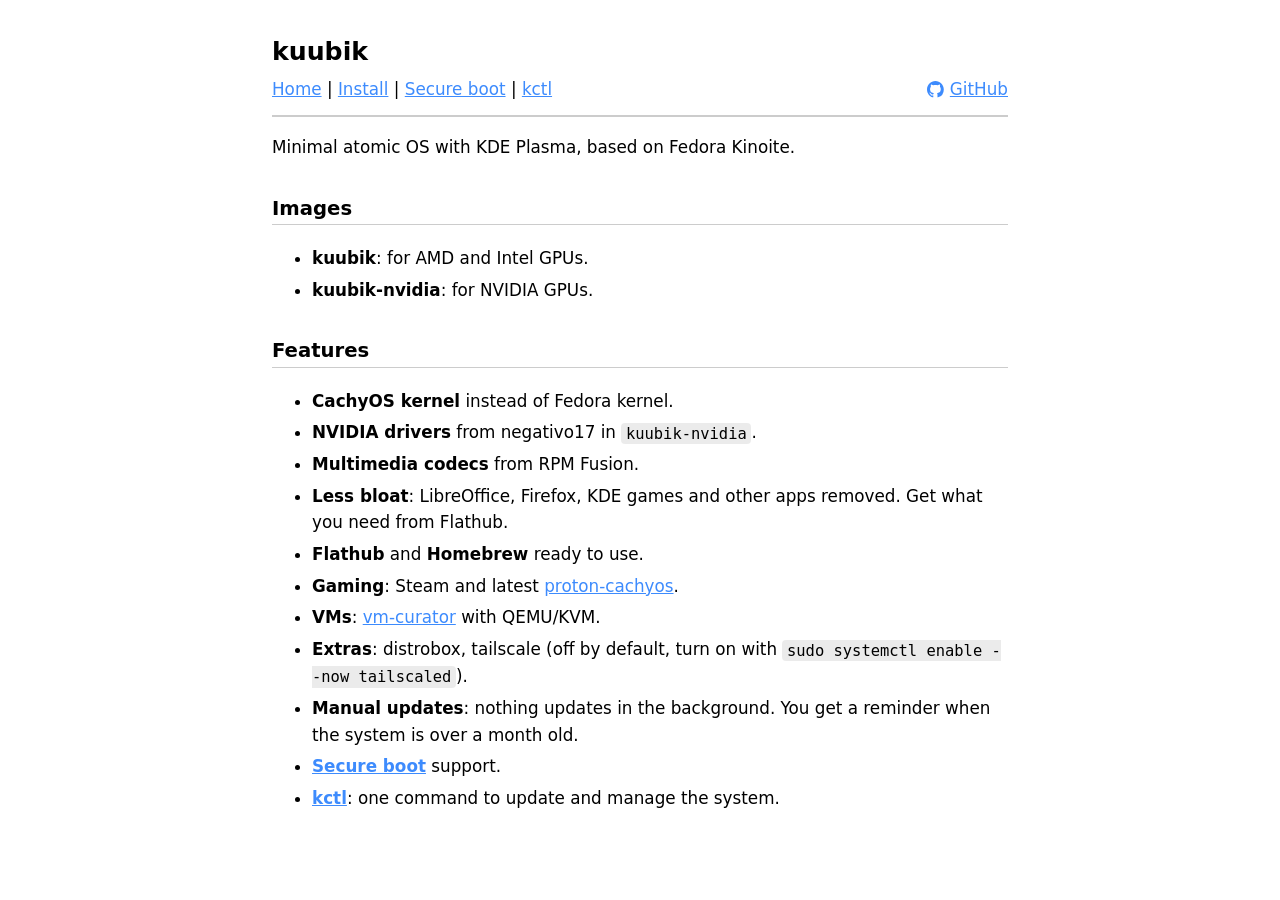
<file: index.html>
<!doctype html>
<html>
  <head>
    <meta charset="utf-8">
    <title>kuubik</title>
    <meta name="color-scheme" content="light dark">
    <link rel="stylesheet" href="style.css">
  </head>
  <body>
    <h2>kuubik</h2>
    <nav><span><a href="index.html">Home</a> | <a href="install.html">Install</a> | <a href="secureboot.html">Secure boot</a> | <a href="kctl.html">kctl</a></span>
      <a class="gh" href="https://github.com/kuubik-os/kuubik"><svg viewBox="0 0 16 16" aria-hidden="true"><path fill="currentColor" d="M8 0C3.58 0 0 3.58 0 8c0 3.54 2.29 6.53 5.47 7.59.4.07.55-.17.55-.38 0-.19-.01-.82-.01-1.49-2.01.37-2.53-.49-2.69-.94-.09-.23-.48-.94-.82-1.13-.28-.15-.68-.52-.01-.53.63-.01 1.08.58 1.23.82.72 1.21 1.87.87 2.33.66.07-.52.28-.87.51-1.07-1.78-.2-3.64-.89-3.64-3.95 0-.87.31-1.59.82-2.15-.08-.2-.36-1.02.08-2.12 0 0 .67-.21 2.2.82.64-.18 1.32-.27 2-.27.68 0 1.36.09 2 .27 1.53-1.04 2.2-.82 2.2-.82.44 1.1.16 1.92.08 2.12.51.56.82 1.27.82 2.15 0 3.07-1.87 3.75-3.65 3.95.29.25.54.73.54 1.48 0 1.07-.01 1.93-.01 2.2 0 .21.15.46.55.38A8.013 8.013 0 0016 8c0-4.42-3.58-8-8-8z"/></svg>GitHub</a>
    </nav>

    <p>Minimal atomic OS with KDE Plasma, based on Fedora Kinoite.</p>

    <h3>Images</h3>
    <ul>
      <li><b>kuubik</b>: for AMD and Intel GPUs.</li>
      <li><b>kuubik-nvidia</b>: for NVIDIA GPUs.</li>
    </ul>

    <h3>Features</h3>
    <ul>
      <li><b>CachyOS kernel</b> instead of Fedora kernel.</li>
      <li><b>NVIDIA drivers</b> from negativo17 in <code>kuubik-nvidia</code>.</li>
      <li><b>Multimedia codecs</b> from RPM Fusion.</li>
      <li><b>Less bloat</b>: LibreOffice, Firefox, KDE games and other apps removed. Get what you need from Flathub.</li>
      <li><b>Flathub</b> and <b>Homebrew</b> ready to use.</li>
      <li><b>Gaming</b>: Steam and latest <a href="https://github.com/CachyOS/proton-cachyos">proton-cachyos</a>.</li>
      <li><b>VMs</b>: <a href="https://github.com/mroboff/vm-curator">vm-curator</a> with QEMU/KVM.</li>
      <li><b>Extras</b>: distrobox, tailscale (off by default, turn on with <code>sudo systemctl enable --now tailscaled</code>).</li>
      <li><b>Manual updates</b>: nothing updates in the background. You get a reminder when the system is over a month old.</li>
      <li><b><a href="secureboot.html">Secure boot</a></b> support.</li>
      <li><b><a href="kctl.html">kctl</a></b>: one command to update and manage the system.</li>
    </ul>
  </body>
</html>
</file>
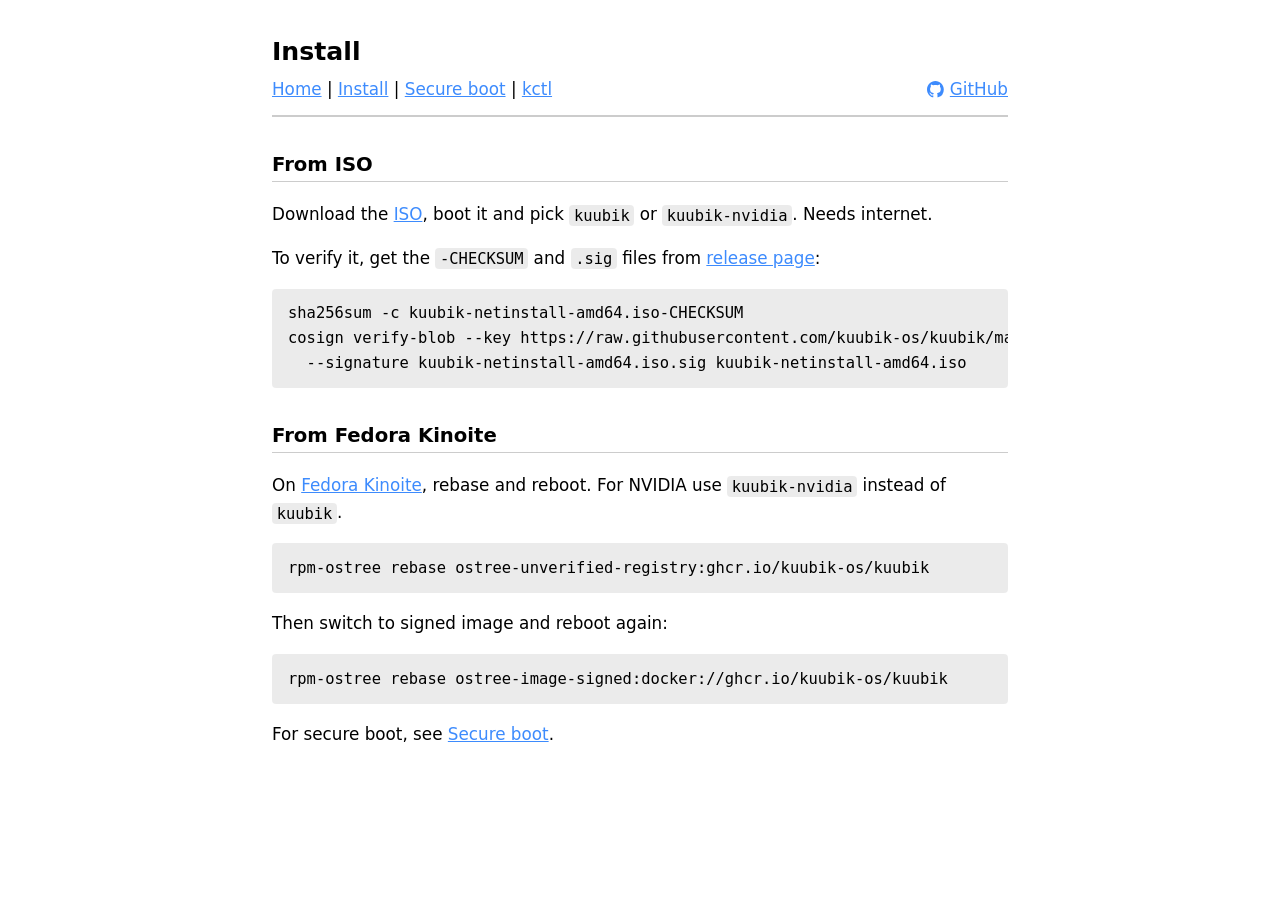
<file: install.html>
<!doctype html>
<html>
  <head>
    <meta charset="utf-8">
    <title>Install - kuubik</title>
    <meta name="color-scheme" content="light dark">
    <link rel="stylesheet" href="style.css">
  </head>
  <body>
    <h2>Install</h2>
    <nav><span><a href="index.html">Home</a> | <a href="install.html">Install</a> | <a href="secureboot.html">Secure boot</a> | <a href="kctl.html">kctl</a></span>
      <a class="gh" href="https://github.com/kuubik-os/kuubik"><svg viewBox="0 0 16 16" aria-hidden="true"><path fill="currentColor" d="M8 0C3.58 0 0 3.58 0 8c0 3.54 2.29 6.53 5.47 7.59.4.07.55-.17.55-.38 0-.19-.01-.82-.01-1.49-2.01.37-2.53-.49-2.69-.94-.09-.23-.48-.94-.82-1.13-.28-.15-.68-.52-.01-.53.63-.01 1.08.58 1.23.82.72 1.21 1.87.87 2.33.66.07-.52.28-.87.51-1.07-1.78-.2-3.64-.89-3.64-3.95 0-.87.31-1.59.82-2.15-.08-.2-.36-1.02.08-2.12 0 0 .67-.21 2.2.82.64-.18 1.32-.27 2-.27.68 0 1.36.09 2 .27 1.53-1.04 2.2-.82 2.2-.82.44 1.1.16 1.92.08 2.12.51.56.82 1.27.82 2.15 0 3.07-1.87 3.75-3.65 3.95.29.25.54.73.54 1.48 0 1.07-.01 1.93-.01 2.2 0 .21.15.46.55.38A8.013 8.013 0 0016 8c0-4.42-3.58-8-8-8z"/></svg>GitHub</a>
    </nav>

    <h3>From ISO</h3>
    <p>Download the <a href="https://github.com/kuubik-os/kuubik/releases/download/netinstall/kuubik-netinstall-amd64.iso">ISO</a>, boot it and pick <code>kuubik</code> or <code>kuubik-nvidia</code>. Needs internet.</p>
    <p>To verify it, get the <code>-CHECKSUM</code> and <code>.sig</code> files from <a href="https://github.com/kuubik-os/kuubik/releases/tag/netinstall">release page</a>:</p>
    <pre>sha256sum -c kuubik-netinstall-amd64.iso-CHECKSUM
cosign verify-blob --key https://raw.githubusercontent.com/kuubik-os/kuubik/main/cosign.pub \
  --signature kuubik-netinstall-amd64.iso.sig kuubik-netinstall-amd64.iso</pre>

    <h3>From Fedora Kinoite</h3>
    <p>On <a href="https://fedoraproject.org/atomic-desktops/kinoite/download/">Fedora Kinoite</a>, rebase and reboot. For NVIDIA use <code>kuubik-nvidia</code> instead of <code>kuubik</code>.</p>
    <pre>rpm-ostree rebase ostree-unverified-registry:ghcr.io/kuubik-os/kuubik</pre>
    <p>Then switch to signed image and reboot again:</p>
    <pre>rpm-ostree rebase ostree-image-signed:docker://ghcr.io/kuubik-os/kuubik</pre>
    <p>For secure boot, see <a href="secureboot.html">Secure boot</a>.</p>
  </body>
</html>
</file>
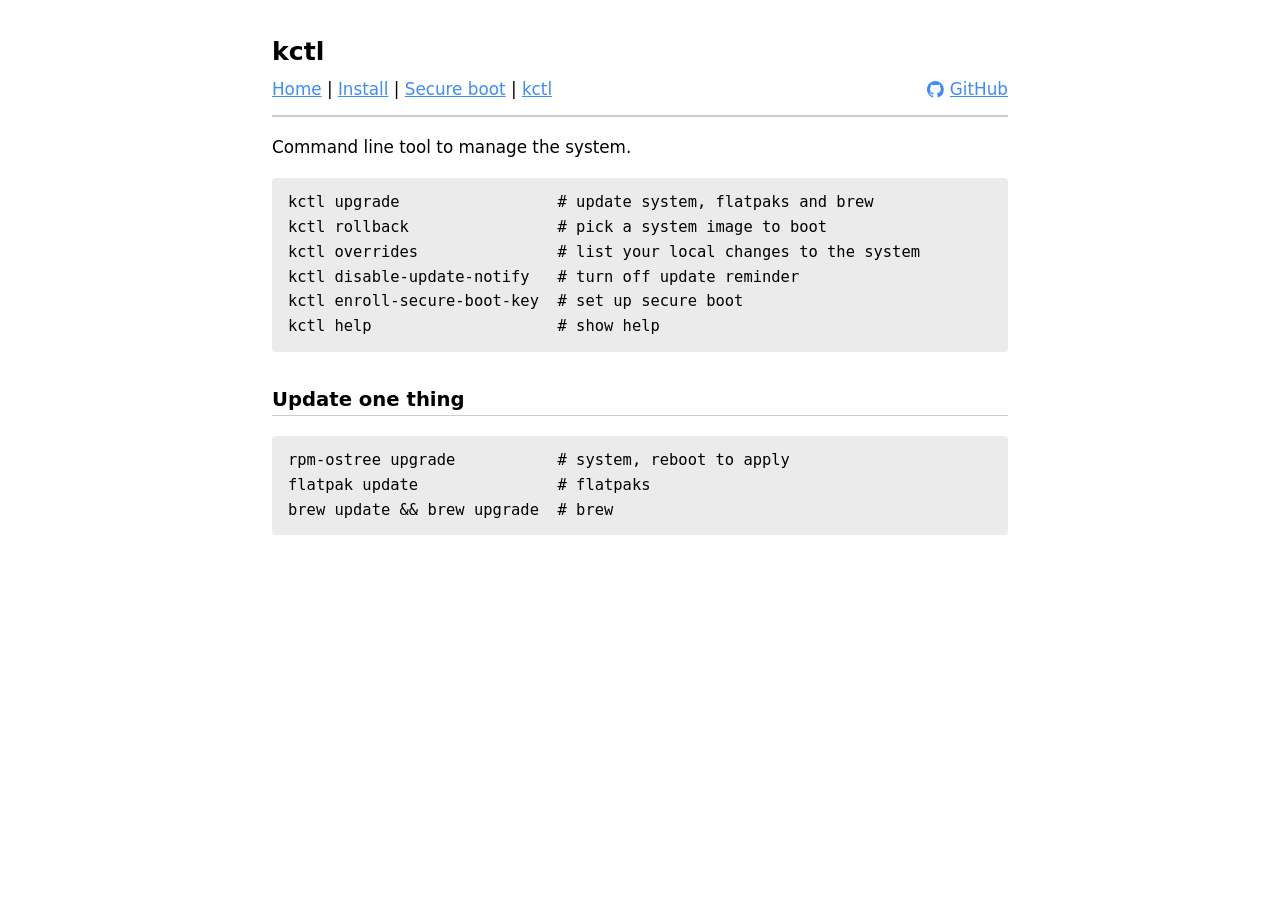
<file: kctl.html>
<!doctype html>
<html>
  <head>
    <meta charset="utf-8">
    <title>kctl - kuubik</title>
    <meta name="color-scheme" content="light dark">
    <link rel="stylesheet" href="style.css">
  </head>
  <body>
    <h2>kctl</h2>
    <nav><span><a href="index.html">Home</a> | <a href="install.html">Install</a> | <a href="secureboot.html">Secure boot</a> | <a href="kctl.html">kctl</a></span>
      <a class="gh" href="https://github.com/kuubik-os/kuubik"><svg viewBox="0 0 16 16" aria-hidden="true"><path fill="currentColor" d="M8 0C3.58 0 0 3.58 0 8c0 3.54 2.29 6.53 5.47 7.59.4.07.55-.17.55-.38 0-.19-.01-.82-.01-1.49-2.01.37-2.53-.49-2.69-.94-.09-.23-.48-.94-.82-1.13-.28-.15-.68-.52-.01-.53.63-.01 1.08.58 1.23.82.72 1.21 1.87.87 2.33.66.07-.52.28-.87.51-1.07-1.78-.2-3.64-.89-3.64-3.95 0-.87.31-1.59.82-2.15-.08-.2-.36-1.02.08-2.12 0 0 .67-.21 2.2.82.64-.18 1.32-.27 2-.27.68 0 1.36.09 2 .27 1.53-1.04 2.2-.82 2.2-.82.44 1.1.16 1.92.08 2.12.51.56.82 1.27.82 2.15 0 3.07-1.87 3.75-3.65 3.95.29.25.54.73.54 1.48 0 1.07-.01 1.93-.01 2.2 0 .21.15.46.55.38A8.013 8.013 0 0016 8c0-4.42-3.58-8-8-8z"/></svg>GitHub</a>
    </nav>

    <p>Command line tool to manage the system.</p>
    <pre>kctl upgrade                 # update system, flatpaks and brew
kctl rollback                # pick a system image to boot
kctl overrides               # list your local changes to the system
kctl disable-update-notify   # turn off update reminder
kctl enroll-secure-boot-key  # set up secure boot
kctl help                    # show help</pre>

    <h3>Update one thing</h3>
    <pre>rpm-ostree upgrade           # system, reboot to apply
flatpak update               # flatpaks
brew update && brew upgrade  # brew</pre>
  </body>
</html>
</file>
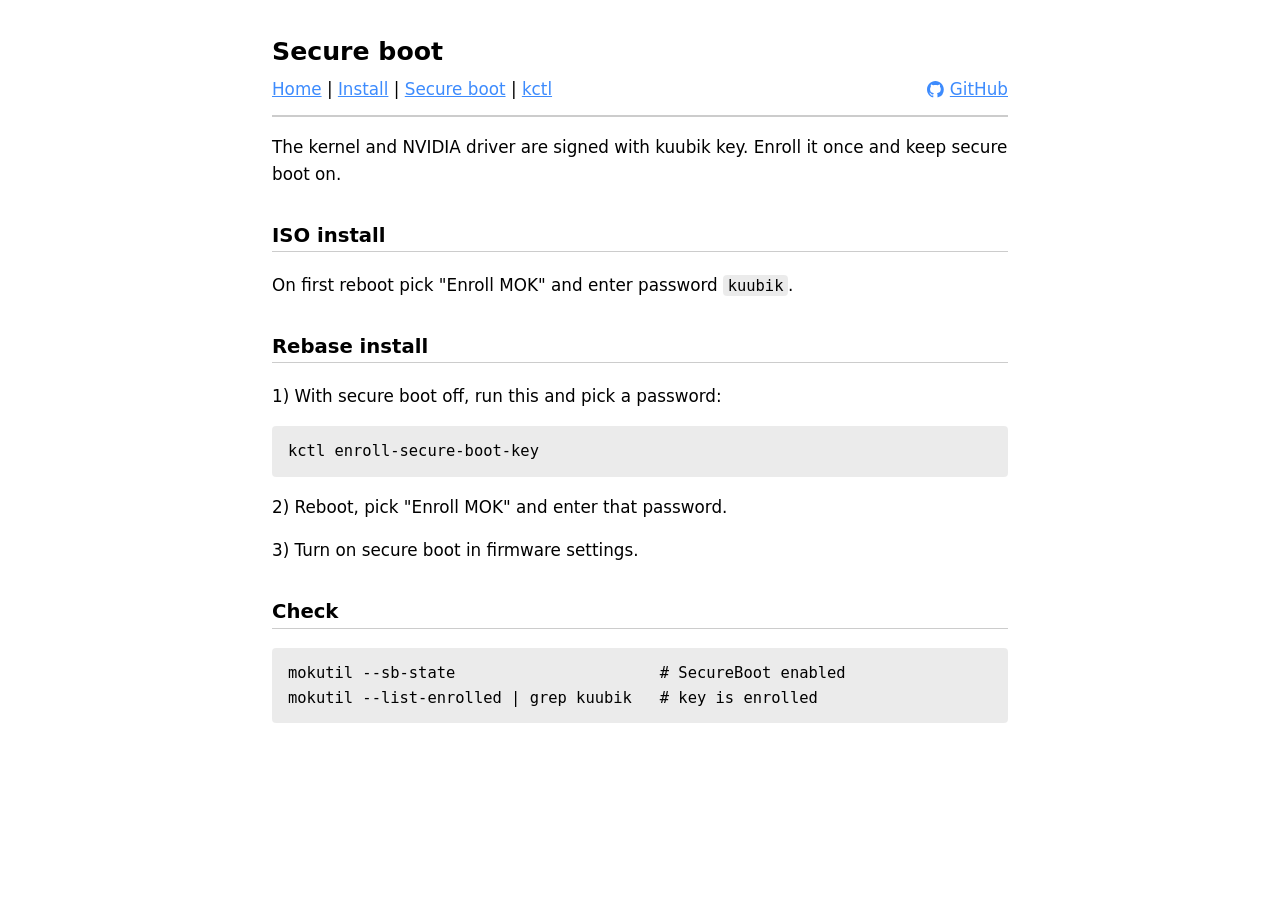
<file: secureboot.html>
<!doctype html>
<html>
  <head>
    <meta charset="utf-8">
    <title>Secure boot - kuubik</title>
    <meta name="color-scheme" content="light dark">
    <link rel="stylesheet" href="style.css">
  </head>
  <body>
    <h2>Secure boot</h2>
    <nav><span><a href="index.html">Home</a> | <a href="install.html">Install</a> | <a href="secureboot.html">Secure boot</a> | <a href="kctl.html">kctl</a></span>
      <a class="gh" href="https://github.com/kuubik-os/kuubik"><svg viewBox="0 0 16 16" aria-hidden="true"><path fill="currentColor" d="M8 0C3.58 0 0 3.58 0 8c0 3.54 2.29 6.53 5.47 7.59.4.07.55-.17.55-.38 0-.19-.01-.82-.01-1.49-2.01.37-2.53-.49-2.69-.94-.09-.23-.48-.94-.82-1.13-.28-.15-.68-.52-.01-.53.63-.01 1.08.58 1.23.82.72 1.21 1.87.87 2.33.66.07-.52.28-.87.51-1.07-1.78-.2-3.64-.89-3.64-3.95 0-.87.31-1.59.82-2.15-.08-.2-.36-1.02.08-2.12 0 0 .67-.21 2.2.82.64-.18 1.32-.27 2-.27.68 0 1.36.09 2 .27 1.53-1.04 2.2-.82 2.2-.82.44 1.1.16 1.92.08 2.12.51.56.82 1.27.82 2.15 0 3.07-1.87 3.75-3.65 3.95.29.25.54.73.54 1.48 0 1.07-.01 1.93-.01 2.2 0 .21.15.46.55.38A8.013 8.013 0 0016 8c0-4.42-3.58-8-8-8z"/></svg>GitHub</a>
    </nav>

    <p>The kernel and NVIDIA driver are signed with kuubik key. Enroll it once and keep secure boot on.</p>

    <h3>ISO install</h3>
    <p>On first reboot pick "Enroll MOK" and enter password <code>kuubik</code>.</p>

    <h3>Rebase install</h3>
    <p>1) With secure boot off, run this and pick a password:</p>
    <pre>kctl enroll-secure-boot-key</pre>
    <p>2) Reboot, pick "Enroll MOK" and enter that password.</p>
    <p>3) Turn on secure boot in firmware settings.</p>

    <h3>Check</h3>
    <pre>mokutil --sb-state                      # SecureBoot enabled
mokutil --list-enrolled | grep kuubik   # key is enrolled</pre>
  </body>
</html>
</file>
<file: style.css>
body {
  max-width: 46rem;
  margin: 2rem auto;
  padding: 0 1rem;
  font-family: system-ui, -apple-system, "Segoe UI", "Noto Sans", sans-serif;
  font-size: 1.05rem;
  line-height: 1.6;
}
h2 { margin-bottom: 0.25rem; }
nav { display: flex; justify-content: space-between; align-items: center; margin-bottom: 1rem; padding-bottom: 0.75rem; border-bottom: 2px solid color-mix(in srgb, currentColor 20%, transparent); }
h3 { margin-top: 2rem; border-bottom: 1px solid color-mix(in srgb, currentColor 20%, transparent); }
a { color: #3d8bfd; }
li { margin: 0.3rem 0; }
code, pre { font-family: ui-monospace, "Cascadia Code", "JetBrains Mono", monospace; font-size: 0.92em; }
code, pre { background: color-mix(in srgb, currentColor 8%, transparent); border-radius: 4px; }
code { padding: 0.1em 0.3em; }
pre { padding: 0.8rem 1rem; overflow-x: auto; }
.gh { display: inline-flex; align-items: center; gap: 0.35em; }
.gh svg { width: 1em; height: 1em; }
</file>
